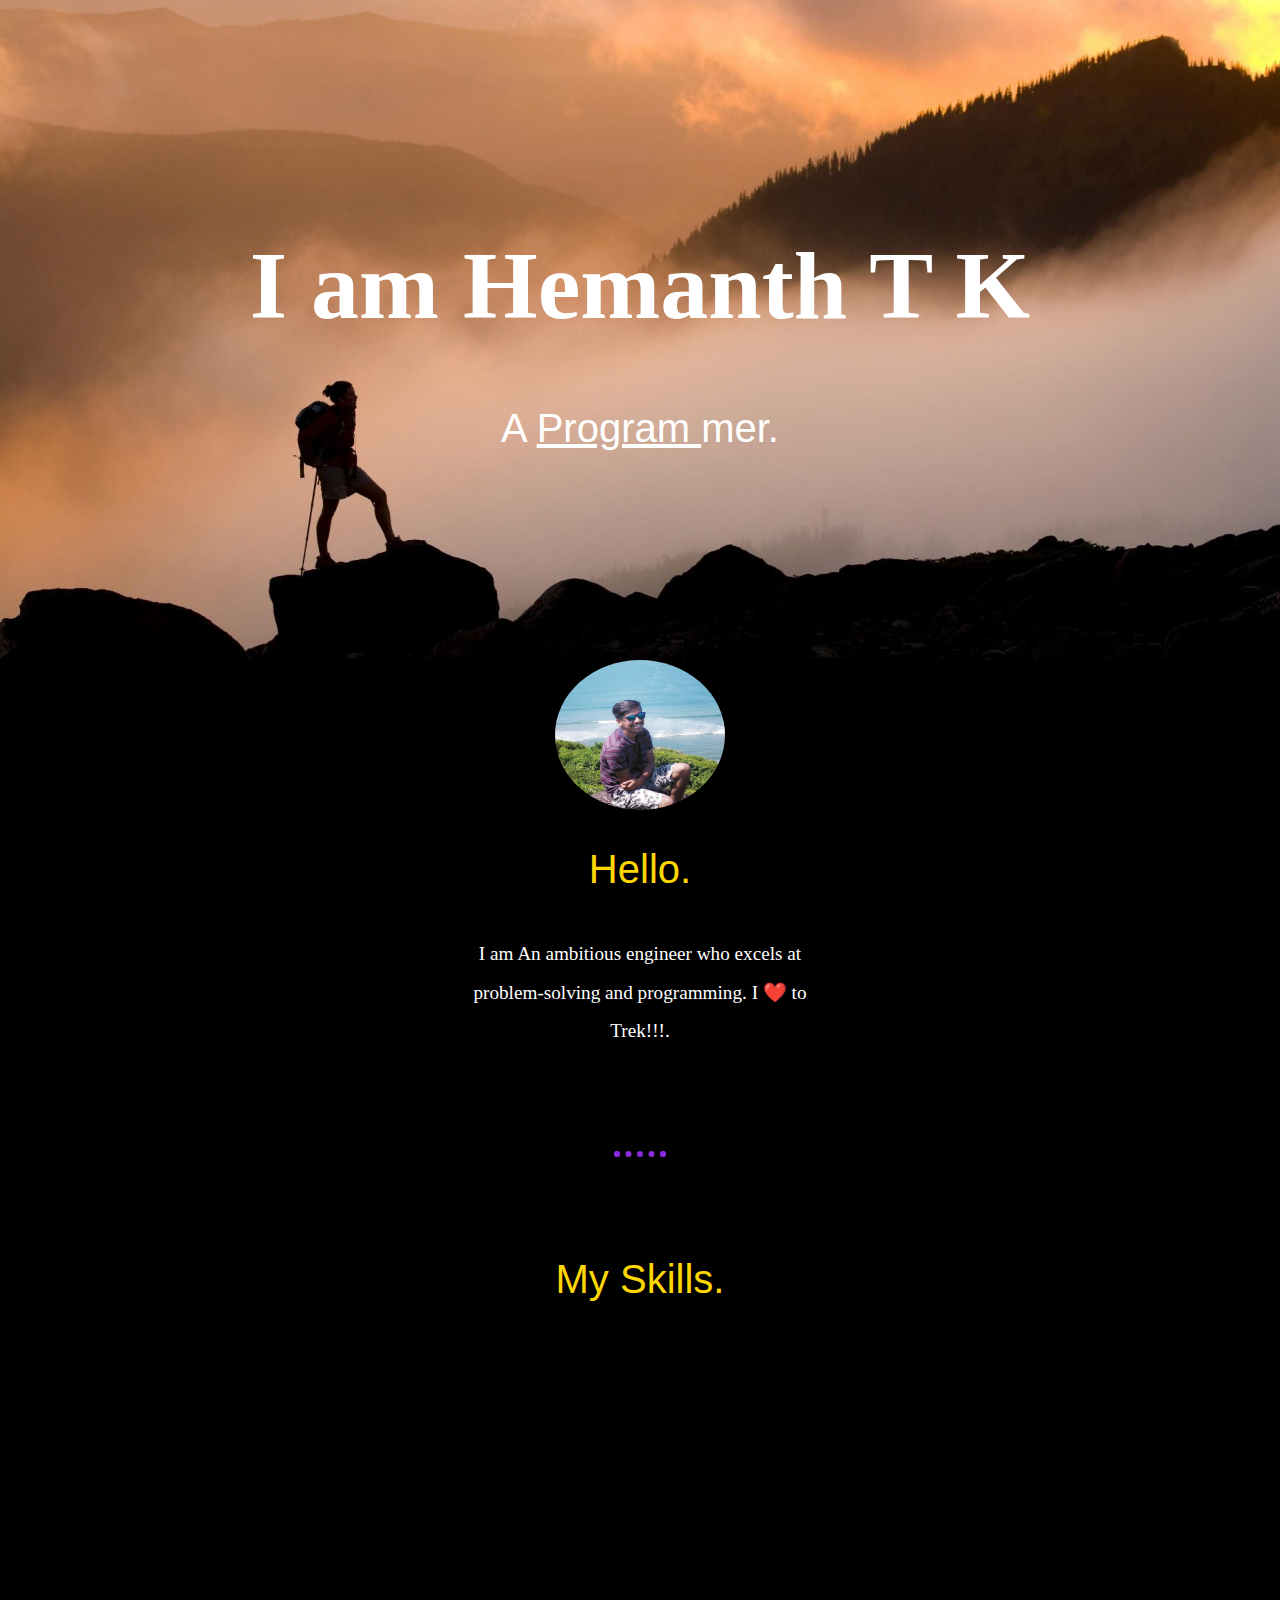
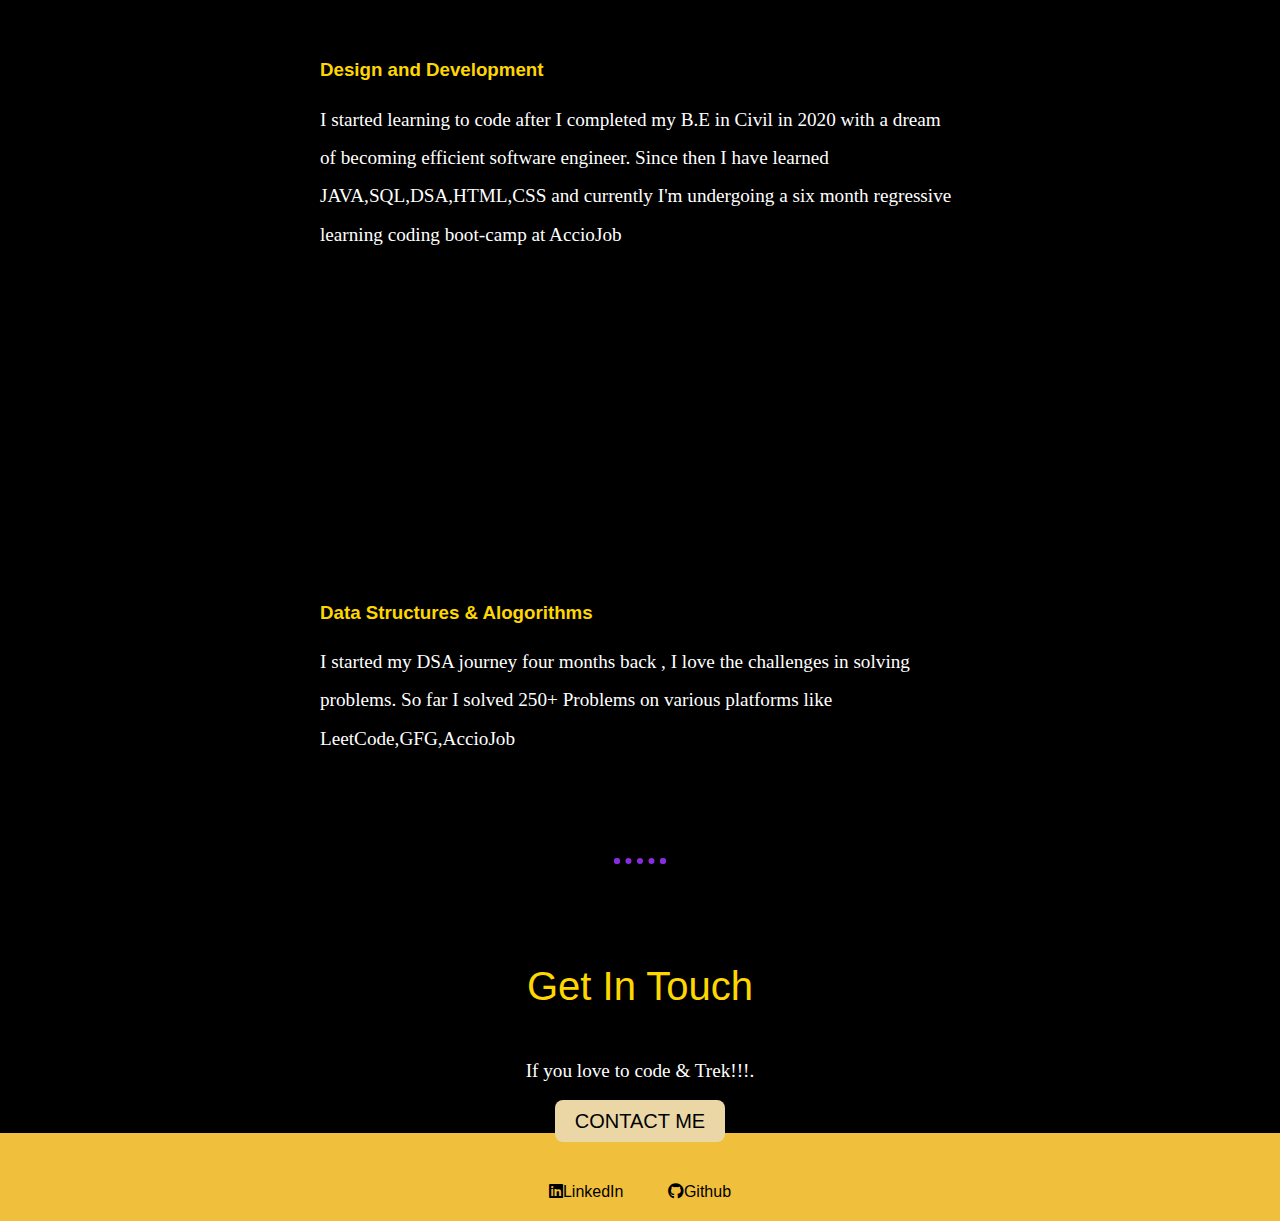
<file: index.html>
<!DOCTYPE html>
<html lang="en">

<head>
    <meta name="viewport" content="width=device-width, initial-scale=1.0">
    <title>Hemanth T K</title>
<link rel="stylesheet" href="https://cdnjs.cloudflare.com/ajax/libs/font-awesome/6.0.0-beta3/css/all.min.css">
<link rel="stylesheet" href="portfolio.css">
</head>

<body>
  <div class="top-container" >
    
      <div class="title-text">
        <h1>I am Hemanth T K</h1>
        <h2>A <span class="pro">Program </span>mer.</h2>
      </div>
   
  </div>
  
  <div class="middle-container">
    <div class="profile">
      <img src="images/HemanthTK.jpeg">
      <h2>Hello.</h2>
      <p class="intro"> I am An ambitious engineer who excels at problem-solving and programming. I ❤️ to Trek!!!.</p>
    </div>
    <hr>
    <div class="skills">
      <h2>My Skills.</h2>
      <div class="skill-row">
        <iframe src="https://giphy.com/embed/LR5ZBwZHv02lmpVoEU" width="200px" height="225px" frameBorder="0" class="code-img giphy-embed" allowFullScreen></iframe>
        <h3 class="skill-row1">Design and Development</h3>
                <p>I started learning to code after I completed my B.E in Civil in 2020 with a dream of becoming efficient software engineer. Since then I have learned JAVA,SQL,DSA,HTML,CSS and currently I'm  undergoing a six month regressive learning coding boot-camp at AccioJob</p>
      </div>
        <div class="skill-row">
                <iframe src="https://giphy.com/embed/1zi2FQvx8c6jXZB9dm" width="200px" height="225px" frameBorder="0" class="code-img giphy-embed" allowFullScreen></iframe>
                <h3>Data Structures & Alogorithms</h3>
                <p>I started my DSA journey four months back , I love the challenges in solving problems. So far I solved 250+ Problems on various platforms like LeetCode,GFG,AccioJob</p>
        </div>
    </div>
    <hr>
    <div class="contact-me">
      <h2>Get In Touch</h2>
      <p>If you love to code & Trek!!!.</p>
      <a href="mailto:hemanth.nmit16g28@gmail.com" class="btn">CONTACT ME</a>
    </div>
    
  </div>
  <div class="bottom-container">
    <a href="https://www.linkedin.com/in/hemanth-t-k-a63514194" class="footer-link"><i class="fab fa-linkedin"></i>LinkedIn </a>
    <a href="https://github.com/HemanthTK" class="footer-link"><i class="fab fa-github"></i>Github </a>
    
  </div>
</body>

</html>
</file>
<file: portfolio.css>
*{
  box-sizing: border-box;
}
body{
    font-family:'Merriweather', serif;
    margin:0;
    text-align:center;
    color:#40514E;
    background-color: black;
  }
  h1{
    font-family:'Sacramento', cursive;
    font-size:6em;
    color: white;
  }
  h2{
    color: white;
    font-family:'Montserrat', sans-serif;
    font-size:2.5em;
    font-weight:normal;
    padding-bottom:10px;
  }
 
  .top-container{
    background-image: url(images/trek2.jpg);
    background-size: cover;
    width: 100%;
    height: 660px;
    background-position: center;
    background-color: black;
    display: flex;
    align-items: center;
    justify-content: center;
    padding: 0;
    margin: 0;
   
  }
 
  .profile img{
    width:170px;
    height:150px;
    border-radius:50%;
  }
  h3{
    color: gold;
    font-family:'Montserrat', sans-serif;
  }
  hr{
    border:6px dotted blueviolet;
    width:4%;
    border-bottom:none;
    margin:100px auto;
  }
  a{
    color:black;
      font-family: 'Montserrat',sans-serif;
      margin: 10px 20px;
    text-decoration:none;
  }
  a:hover{
    color:white;
  }
  .middle-container{
      margin: 0;
    background-color: black;
    display: block;
  }
  .bottom-container{
    background-color:rgb(240, 191, 59);
    padding:50px 0 20px;
  }
  .skill-row{
    width:50%;
    margin:100px auto 100px auto;
    text-align:left;
  }
  .pro{
    text-decoration:underline;
  }
  .code-img{
    width:35%;
    margin-left:0px;
  }
  .intro{
    width:30%;
    margin:auto;
  }
  
  .contact-message{
    width:40%;
    margin:40px auto 60px;
  }
  .btn{
    background-color:rgb(235, 215, 166);
      border-radius: 8px;
      font-family: 'Montserrat',sans-serif;
      color: black;
      font-size: 20px;
      padding: 10px 20px 10px 20px;
     ;
  }
  .btn:hover{
      background: white;
      color: black;
  
  }
  p{
    line-height:2;
    color: white;
    font-size: 1.2em;
  }
  .middle-container h2{
      color: gold;
  }

  @media (max-width:900px){
    .top-container{
      height: 80vh;
    }
    h1{
      font-family:'Sacramento', cursive;
      font-size:3.5em;
      color: white;
    }
    h2{
      color: white;
      font-family:'Montserrat', sans-serif;
      font-size:1.5em;
      font-weight:normal;
    }
    
  .profile img{
    width:150px;
    height:140px;
    border-radius:50%;
  }
    
  }
  @media (max-width:520px){
    .top-container{
      height: 50vh;
    }
    h1{
      font-family:'Sacramento', cursive;
      font-size:3em;
      color: white;
    }
    h2{
      color: white;
      font-family:'Montserrat', sans-serif;
      font-size:1.5em;
      font-weight:normal;
    }
    p{
      font-size: 1em;
    }
    
  .profile img{
    width:120px;
    height:100px;
    border-radius:50%;
  }
    
  }
</file>
